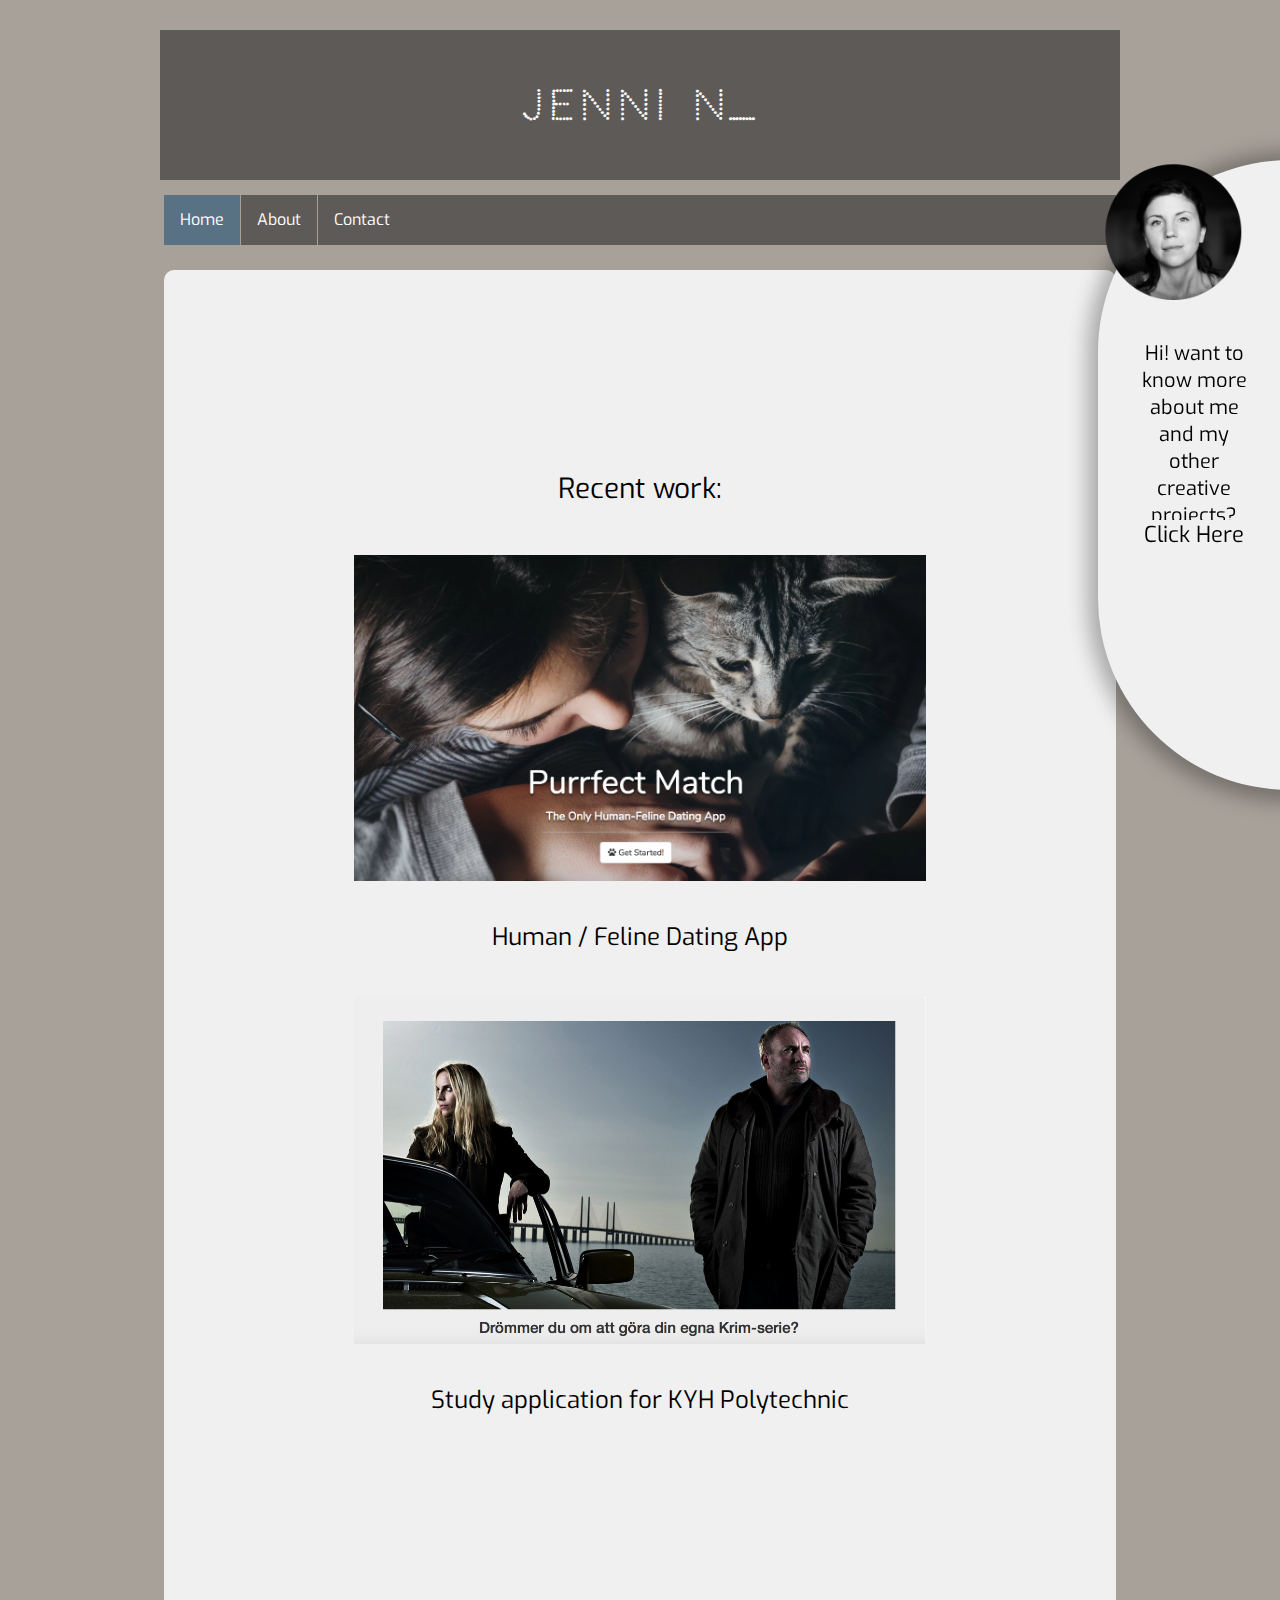
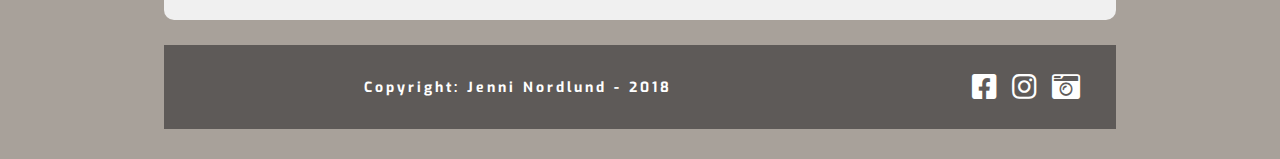
<file: index.html>
<!DOCTYPE html>
<html lang="en">
<head>
  <meta charset="UTF-8">
  <meta name="viewport" content="width=device-width, initial-scale=1.0">
  <meta name="description" content="Looking for a sharp and unique design for your company website or project? Get the skillset from a FrontEnd Developer with an extra ace for design and photography up her sleeve.">
  <meta http-equiv="X-UA-Compatible" content="ie=edge">

  <link rel="stylesheet" href="portfolio.css" type="text/css">
  <link rel="stylesheet" href="contact.html">
  <link href="https://fonts.googleapis.com/css?family=Exo:100%7CGeo" rel="stylesheet">
  <link href="https://fonts.googleapis.com/css?family=Montserrat:200,300,400" rel="stylesheet">
  <link rel="stylesheet" href="https://use.fontawesome.com/releases/v5.3.1/css/all.css">
  <link href="https://fonts.googleapis.com/css?family=Codystar&amp;subset=latin-ext" rel="stylesheet">
  <title>Portfolio</title>
</head>

<body>

  <div class="flex-container" id="typewriter">
    <div id="typedtext"></div>
  </div>

  <div class="flex-container">
    <div class="nav">
      <a class="active" href="#">Home</a>
      <a href="#popup1">About</a>
      <a href="contact.html">Contact</a>
    </div>
  </div>

  <div class="flex-container">
    <div class="content">
      <p id="content-header">Recent work:</p>
        <img src="purrfect_match.png" alt="catdating">
          <p>Human / Feline Dating App</p>
          <img src="tv_film.png" alt="filmproduction">
        <p>Study application for KYH Polytechnic</p>
    </div>

    <div class="side-content">
        <img src="aboutme_circle.png" alt="about_me_portrait">
          <p>Hi! want to know more about me and my other creative projects?</p>
              <div class="button">
                <span>
                <a href="#popup1">Click Here</a>
                </span>
              </div>
          </div>
      </div>


  <div class="flex-container">
    <div class="footer">
      <h6>Copyright: Jenni Nordlund - 2018</h6>
        <a href="https://www.facebook.com/jenni.nordlund"><i class="fab fa-facebook-square "></i></a>
        <a href="https://www.instagram.com/littlemissflawless70/?hl=sv"><i class="fab fa-instagram "></i></a>
        <a href="https://nordlundjenni.myportfolio.com"><i class="fas fa-camera-retro"></i></a>
    </div>
  </div>


  <div id="popup1" class="overlay">
  	<div class="popup">
  		<a class="close" href="#">&times;</a>
        <article>
          <h4>A Photographer that fell for tech</h4>
          I grew up with one of the first home computers from Apple. My family were introduced into the amazing world of internet and graphics through my elder sister who studied communcation and media. I had my own little hobby as an analogue photographer
          and developed my own sense for making creative pictures. I learned how to master the Apple machines, from early Macintosh Performa to the slim and exciting Macbooks. What was beneath the outer shell was as exciting as the software. I made my own custom made computers with the memory, RAM and graphic card I desired. My side interest in photography took a bigger leap and I ended up starting my own studio in 2016. I mostly take photography-sessions in black and white, portrait and documentary. Through the years I developed my own blogs, and created illustrations and photographic art with Adobe Illustrator and Photoshop. These are my biggest hobbies, next to diving into code and de-bugging. If you not catch me at home deep in a creating mood, you'll definitly find me on my longboard, cruising around somewhere. As from 2018 I am now studying Web development to continue one of the main interest in my life. Code and photography has a lot in comment - you can create something out of nothing and then develop it to something amazing.
        </article>
    </div>
  </div>


  <script src="portfolio.js"></script>
  <script src="https://ajax.googleapis.com/ajax/libs/jquery/3.3.1/jquery.min.js"></script>
</body>
</html>
</file>
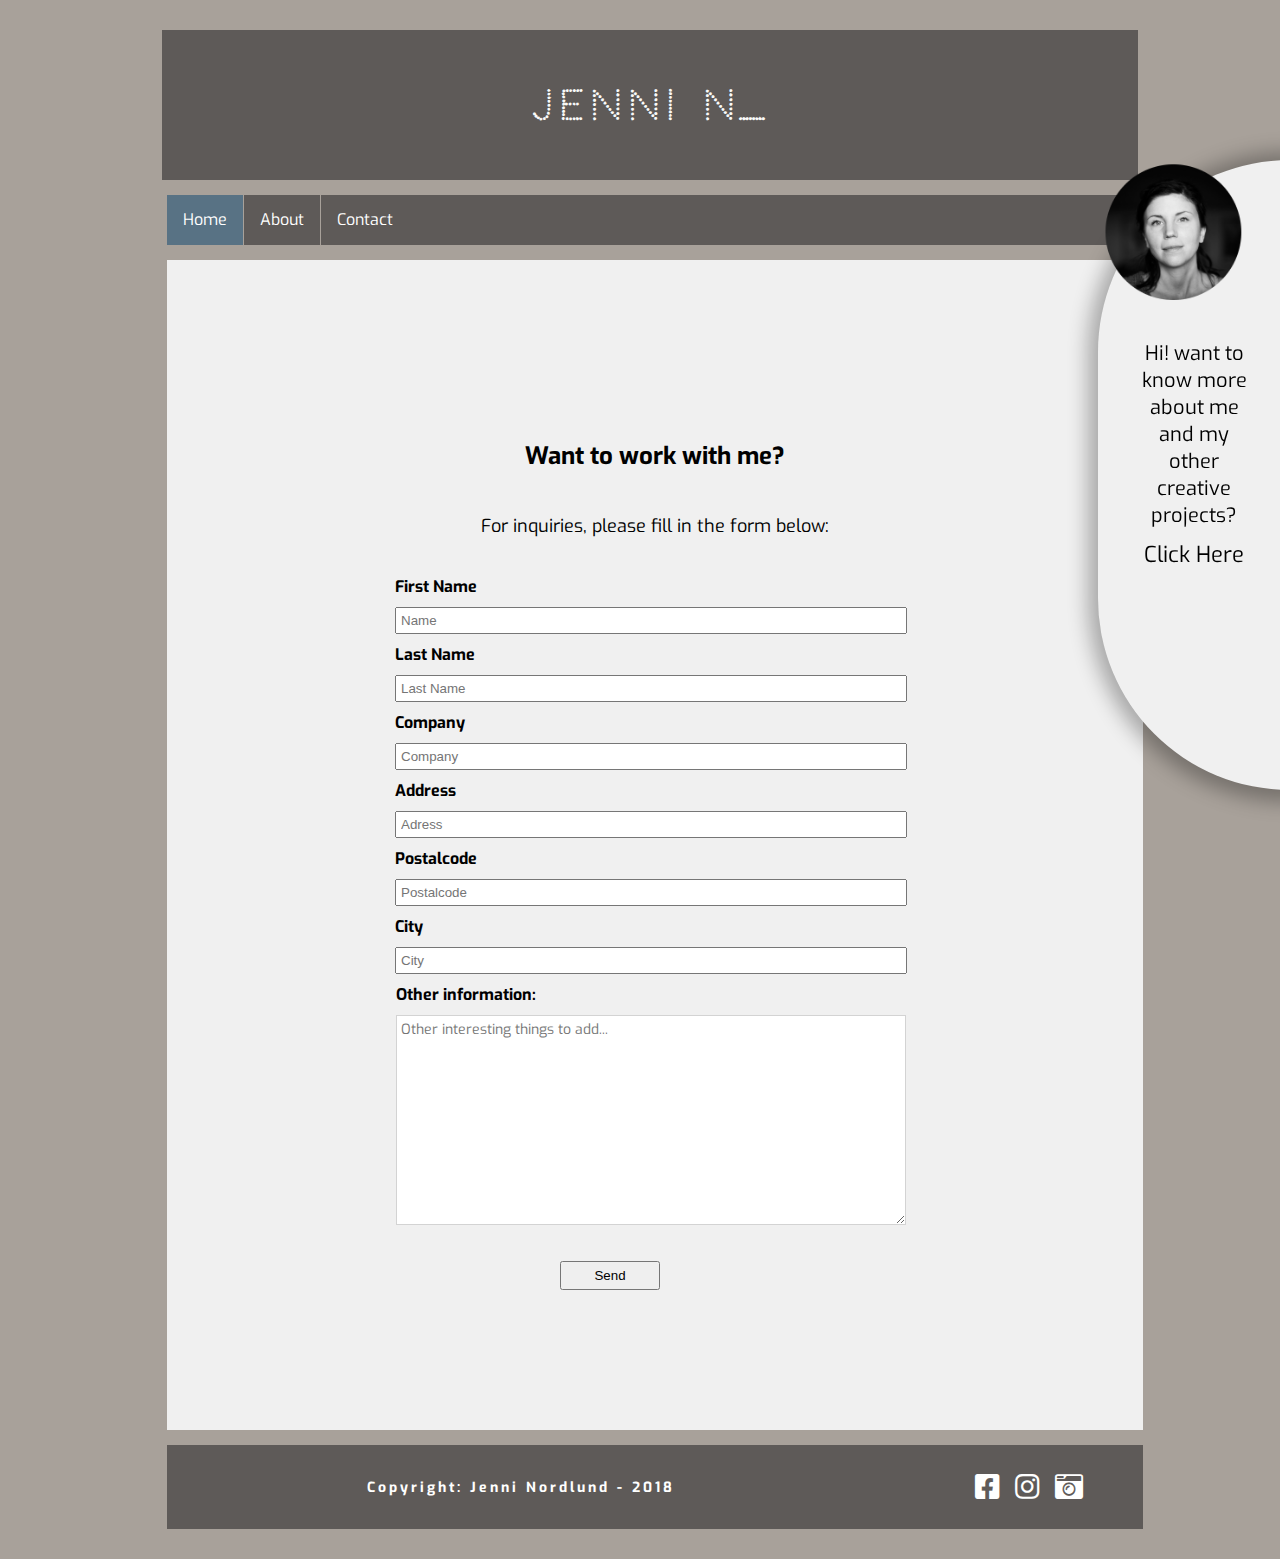
<file: contact.html>
<!DOCTYPE html>
<html lang="en">
<head>
  <meta charset="UTF-8">
  <meta name="viewport" content="width=device-width, initial-scale=1.0">
  <meta name="description" content="Looking for a sharp and unique design for your company website or project? Get the skillset from a FrontEnd Developer with an extra ace for design and photography up her sleeve.">
  <meta http-equiv="X-UA-Compatible" content="ie=edge">

  <link rel="stylesheet" href="index.html">
  <link rel="stylesheet" href="contact.css" type="text/css">
  <link rel="stylesheet" href="portfolio.css" type="text/css">
  <link href="https://fonts.googleapis.com/css?family=Exo:100%7CGeo" rel="stylesheet">
  <link href="https://fonts.googleapis.com/css?family=Montserrat:200,300,400" rel="stylesheet">
  <link rel="stylesheet" href="https://use.fontawesome.com/releases/v5.3.1/css/all.css">
  <link href="https://fonts.googleapis.com/css?family=Codystar&amp;subset=latin-ext" rel="stylesheet">
  <title>Contact</title>
</head>

<body>

  <div class="flex-container" id="typewriter">
    <div id="typedtext"></div>
  </div>

  <div class="flex-container">
    <div class="nav">
      <a class="active" href="index.html">Home</a>
      <a href="#popup1">About</a>
      <a href="contact.html">Contact</a>
    </div>
  </div>

  <div class="flex-container">
    <div class="main">
      <h3> Want to work with me?</h3>
      <p>For inquiries, please fill in the form below:</p>
      <div class="form-group">
      <label>First Name</label>
      <input value="" class="input-control" placeholder="Name" />

      <label class="form-group">Last Name</label>
      <input value="" class="input-control" placeholder="Last Name" />
    </div>

    <div class="form-group">
      <label>Company</label>
      <input value="" class="input-control" placeholder="Company" />
    </div>


    <div class="form-group">
      <label>Address</label>
        <input value="" class="input-control" style="flex: 6" placeholder="Adress" />
    </div>

    <div class="form-group">
      <label>Postalcode</label>
      <input value="" class="input-control" style="flex:2" placeholder="Postalcode" />
    </div>

    <div class="form-group">
      <label>City</label>
      <input value="" class="input-control" style="flex: 6" placeholder="City" />
    </div>



    <div class="form-group">
      <label>Other information:</label>
      <textarea class="input-control" placeholder="Other interesting things to add..."></textarea>
    </div>

    <div class="form-group">
    <label>&nbsp;</label>
    <button id="send">Send</button>

  </div>

  </div>
</div>

<div class="side-content">
    <img src="aboutme_circle.png" alt="about_me_portrait">
      <p>Hi! want to know more about me and my other creative projects?</p>
          <div class="button">
            <span>
            <a href="#popup1">Click Here</a>
            </span>
          </div>
      </div>

      <div id="popup1" class="overlay">
      	<div class="popup">
      		<a class="close" href="#">&times;</a>
            <article>
              <h4>A Photographer that fell for tech</h4>
              I grew up with one of the first home computers from Apple. My family were introduced into the amazing world of internet and graphics through my elder sister who studied communcation and media. I had my own little hobby as an analogue photographer
              and developed my own sense for making creative pictures. I learned how to master the Apple machines, from early Macintosh Performa to the slim and exciting Macbooks. What was beneath the outer shell was as exciting as the software. I made my own custom made computers with the memory, RAM and graphic card I desired. My side interest in photography took a bigger leap and I ended up starting my own studio in 2016. I mostly take photography-sessions in black and white, portrait and documentary. Through the years I developed my own blogs, and created illustrations and photographic art with Adobe Illustrator and Photoshop. These are my biggest hobbies, next to diving into code and de-bugging. If you not catch me at home deep in a creating mood, you'll definitly find me on my longboard, cruising around somewhere. As from 2018 I am now studying Web development to continue one of the main interest in my life. Code and photography has a lot in comment - you can create something out of nothing and then develop it to something amazing.
            </article>
        </div>
      </div>



  <div class="flex-container">
    <div class="footer">
      <h6>Copyright: Jenni Nordlund - 2018</h6>
        <a href="https://www.facebook.com/jenni.nordlund"><i class="fab fa-facebook-square "></i></a>
        <a href="https://www.instagram.com/littlemissflawless70/?hl=sv"><i class="fab fa-instagram "></i></a>
        <a href="https://nordlundjenni.myportfolio.com"><i class="fas fa-camera-retro"></i></a>
    </div>
  </div>




  <script src="portfolio.js"></script>
  <script src="contact.js"></script>
  <script src="https://ajax.googleapis.com/ajax/libs/jquery/3.3.1/jquery.min.js"></script>
</body>
</html>
</file>
<file: portfolio.css>
body {
  background: rgb(168, 161, 154);
  margin: 30px;
}
.flex-container {
          display: flex;
          align-items: center;
          justify-content: center;
          margin: 15px;
        }

#typewriter {
  display: flex;
  align-items: center;
  justify-content: center;
  margin: 10px;

}
#typedtext {
  display: inline-flex;
  width: 80%;
  height: 150px;
  background-color: rgb(94, 90, 88); /*black-brown*/
  font-family: 'Codystar', cursive;
  color: rgb(250, 250, 250);
  font-size: 40px;
  letter-spacing: 6px;
  font-weight: bold;
  align-items: center;
  justify-content: center;
}

.nav {
    display: flex;
    flex-direction: row;
    overflow: hidden;
    background-color: rgb(94, 90, 88); /*black-brown*/
    font-family: 'Exo', sans-serif;
    width: 80%;
    height: 50px;
}

.nav a {
    display: inline-flex;
    color: white;
    text-align: center;
    padding: 14px 16px;
    text-decoration: none;
    border-right: 1px solid rgb(168, 161, 154);
  }

    a:last-child {
      border-right: none;
    }


.nav a:hover {
    background-color: rgb(88, 114, 132); /*grey*/
    color: black;
}

a:hover:not(.active) {
    background-color: rgb(88, 114, 132);
}
.active {
    background-color: rgb(88, 114, 132);
    color: #FFFFFF;
}

.content {
    display: flex;
    flex-direction: column;
    justify-content: center;
    background-color: rgb(240, 240, 240); /*lightgrey*/
    width: 80%;
    height: 150vh;
    margin: 10px;
    border-radius: 10px;
}

#content-header {
  display: flex;
  flex-direction: row;
  justify-content: center;
  text-align: center;
  font-family: 'Exo', sans-serif;
  font-size: 28px;
  width: 100%;

}

.content img {   /* <-- ordna thumbnails till portfolio */
    display: inline-flex;
    flex-direction: column;
    justify-content: center;
    align-self: center;
    transition-timing-function: ease-in-out;
    transition: 2s;
    padding-top: 20px;
    padding-bottom: 20px;
    max-width: 60%;
    height: auto;
}

.content img:hover {
    position: relative;
    -ms-transform: scale(2.0);
    -webkit-transform: scale(0.75);
    transform: scale(1.4);

}

.content p {
  text-align: center;
  font-family: 'Exo', sans-serif;
  font-size: 24px;
  margin-top: 20px;
  max-width: 100%;
  height: auto;
}

.side-content {
  display: inline-flex;
  flex-direction: column;
  height: 70vh;
  width: 15%;
  background: rgb(240, 240, 240); /*lightgrey*/
  right: -20px;
  position: -webkit-fixed;
  position: fixed;
  top: 150px;
  margin: 10px;
  border-radius: 1000px 0px 0px 1000px;
  box-shadow: -webkit-box-shadow: 0px 2px 20px 10px rgba(0,0,0,0.3);
              -moz-box-shadow: 0px 2px 20px 10px rgba(0,0,0,0.3);
              box-shadow: 0px 2px 20px 10px rgba(0,0,0,0.3);
}

.side-content img {
  display: inline-flex;
  flex-direction: column;
  justify-content: center;
  flex-flow: wrap;
  align-self: center;
  transition-timing-function: ease-in-out;
  transition: 2s;
  padding-bottom: 20px;
  padding-right: 30px;
  width: 80%;
}

.side-content img:hover {
  position: relative;
  -ms-transform: scale(2.0);
  -webkit-transform: scale(0.75);
  transform: scale(1.4);
}


.side-content p {
  display: flex;
  flex-flow: wrap;
  flex-direction: row;
  text-align: center;
  font-size: 20px;
  font-family: 'Exo', sans-serif;
  color: rgb(0, 0, 0);
  max-width: 100%;
  height: 150px;
  margin: 20px 40px;
}

.button {
  display: flex;
  flex-flow: wrap;
  flex-direction: row;
  align-self: center;
  justify-content: center;
  margin: 10px 20px 100px 20px;
  height: 50px;
  width: 100px;
  border-radius: 10px;
  text-decoration: none;
}

.button a {
  text-decoration: none;
  font-size: 22px;
  font-family: 'Exo', sans-serif;
  color: rgb(0, 0, 0);
  background: rgb(240, 240, 240); /*lightgrey*/
}

.button a:hover {
    background: rgb(230, 230, 230);
    color: black;
}

/* POP Up Box */
.overlay {
  position: fixed;
  top: 0;
  bottom: 0;
  left: 0;
  right: 0;
  background: rgba(0, 0, 0, 0.5);
  transition: opacity 700ms;
  visibility: hidden;
  opacity: 0;
}
.overlay:target {
  visibility: visible;
  opacity: 1;
}

.popup {
  display: flex;
  flex-direction: row;
  flex-shrink: 1;
  position: fixed;
  margin-left: 300px;
  padding: 20px;
  background-image: url(about_me.png);
  background-size: cover;
  border-radius: 5px;
  width: 800px;
  height: 600px;
  right: 300px;
  top: 50px;
  transition: all 5s ease-in-out;
}

.popup article {
  display: flex;
  flex-direction: column;
  flex-flow: wrap;

  font-size: 16px;
  letter-spacing: 0.8px;
  font-style: normal;
  font-family: 'Montserrat', sans-serif;
  text-align: center;
  text-align: justify;


  margin-right: 250px;
  width: 800px;
  height: 570px;
  padding: 5px 5px 5px 5px;
  border-radius: 10px;
  background: rgba(250, 250, 250, 0.8); /* article background opacity */
}

h4 {
  display: flex;
  flex-direction: column;
  align-content: center;
  justify-content: center;
  flex-flow: wrap;
  font-family: 'Montserrat', sans-serif;
  text-align: center;
  font-size: 24px;
  margin-left: 50px;
}

.popup .close {
  position: absolute;
  top: 20px;
  right: 30px;
  transition: all 200ms;
  font-size: 30px;
  font-weight: bold;
  text-decoration: none;
  color: rgba(250, 250, 250, 0.8);
}
.popup .close:hover {
  color: grey;
}


/* POP Up Box End */

.footer {
    display: flex;
    flex-direction: row;
    flex-flow: wrap;
    align-items: center;
    background-color: rgb(94, 90, 88); /*black-brown*/
    color: #FFFFFF;
    width: 80%;
}

.footer a {
  display: flex;
  align-content: center;
  justify-content: center;
  color: white;
  font-family: 'Exo', sans-serif;
  font-size: 28px;
  letter-spacing: 15px;
  text-decoration: none;

}
.footer a:hover {
  background-color: rgb(94, 90, 88);

}
.footer h6 {
  display: flex;
  color: white;
  font-family: 'Exo', sans-serif;
  font-size: 14px;
  letter-spacing: 3px;
  margin-left: 200px;
  margin-right: 300px;
  text-align: center;
}

@media screen and (max-width: 700px){
  .box{
    width: 70%;
  }
  .popup{
    width: 70%;
  }
}
</file>
<file: contact.css>
co body {
  background: rgb(168, 161, 154);
  margin: 30px;
}
.flex-container {
          display: flex;
          align-items: center;
          justify-content: center;
          margin: 15px;
          width: 100%;
        }

#typewriter {
  display: flex;
  align-items: center;
  justify-content: center;
  margin: 10px;

}
#typedtext {
  display: inline-flex;
  width: 80%;
  height: 150px;
  background-color: rgb(94, 90, 88); /*black-brown*/
  font-family: 'Codystar', cursive;
  color: rgb(250, 250, 250);
  font-size: 40px;
  letter-spacing: 6px;
  font-weight: bold;
  align-items: center;
  justify-content: center;
}

.nav {
    display: flex;
    flex-direction: row;
    overflow: hidden;
    background-color: rgb(94, 90, 88); /*black-brown*/
    font-family: 'Exo', sans-serif;
    width: 80%;
    height: 50px;
}

.nav a {
    display: inline-flex;
    color: white;
    text-align: center;
    padding: 14px 16px;
    text-decoration: none;
    border-right: 1px solid rgb(168, 161, 154);
  }

    a:last-child {
      border-right: none;
    }


.nav a:hover {
    background-color: rgb(88, 114, 132); /*grey*/
    color: black;
}

a:hover:not(.active) {
    background-color: rgb(88, 114, 132);
}
.active {
    background-color: rgb(88, 114, 132);
    color: #FFFFFF;
}

textarea {
   font-family: 'Exo', sans-serif;
   font-size: 14px;
}

 .main-content {
   padding: 20px;
 }

h3 {
  font-family: 'Exo', sans-serif;
  font-size: 24px;
  padding-top: 20px;
}

p {
  font-family: 'Exo', sans-serif;
  font-size: 18px;
  padding-bottom: 20px;
}
.main {
   display: flex;
   justify-content: center;
   align-items: center;
   flex-direction: column;
   background: rgb(240, 240, 240); /*lightgrey*/
   width: 80%;
   height: 130vh;
 }

 .form-group label {
   flex: none;
   align-content: center;
   display: flex;
   font-family: 'Exo', sans-serif;
   width: 200px;
   font-weight: bold;
   font-size: 1em;
 }
 .form-group label.right-inline {
   text-align: right;
   padding-right: 8px;
   padding-left: 10px;
   width: auto;
 }

 .form-group .input-control {
   flex: 1 1 auto;
   align-items: center;
   flex-direction: column;
   display: flex;
   width: 500px;
   margin-bottom: 10px;
   margin-right: 8px;
   padding: 4px;
   margin-top: 10px;
 }

 .form-group textarea {
   width: 500px;
   height: 200px;
   border: 1px solid lightgrey;
 }

 button {
   padding: 5px 15px;
   margin: 5px;
   width: 100px;
 }

 @media (max-width: 768px) {
   .form-group {
     flex-direction: column;
   }
   .form-group .input-control {
     margin-top: 2px;
   }
   .form-group label.right-inline {
     text-align: left;
     padding-right: 0;
     padding-left: 0;
   }
 }

.side-content {
  display: inline-flex;
  flex-direction: column;
  height: 70vh;
  width: 15%;
  background: rgb(240, 240, 240); /*lightgrey*/
  right: -20px;
  position: -webkit-fixed;
  position: fixed;
  top: 150px;
  margin: 10px;
  border-radius: 1000px 0px 0px 1000px;
  box-shadow: -webkit-box-shadow: 0px 2px 20px 10px rgba(0,0,0,0.3);
              -moz-box-shadow: 0px 2px 20px 10px rgba(0,0,0,0.3);
              box-shadow: 0px 2px 20px 10px rgba(0,0,0,0.3);
}

.side-content img {
  display: inline-flex;
  flex-direction: column;
  justify-content: center;
  flex-flow: wrap;
  align-self: center;
  transition-timing-function: ease-in-out;
  transition: 2s;
  padding-bottom: 20px;
  padding-right: 30px;
  width: 80%;
}

.side-content img:hover {
  position: relative;
  -ms-transform: scale(2.0);
  -webkit-transform: scale(0.75);
  transform: scale(1.4);
}


.side-content p {
  display: flex;
  flex-flow: wrap;
  flex-direction: row;
  text-align: center;
  font-size: 20px;
  font-family: 'Exo', sans-serif;
  color: rgb(0, 0, 0);
  max-width: 100%;
  height: 150px;
  margin: 20px 40px;
}

.button {
  display: flex;
  flex-flow: wrap;
  flex-direction: row;
  align-self: center;
  justify-content: center;
  margin: 10px 20px 100px 20px;
  height: 50px;
  width: 100px;
  border-radius: 10px;
  text-decoration: none;
}

.button a {
  text-decoration: none;
  font-size: 22px;
  font-family: 'Exo', sans-serif;
  color: rgb(0, 0, 0);
  background: rgb(240, 240, 240); /*lightgrey*/
}

.button a:hover {
    background: rgb(230, 230, 230);
    color: black;
}


/* POP Up Box */
.overlay {
  position: fixed;
  top: 0;
  bottom: 0;
  left: 0;
  right: 0;
  background: rgba(0, 0, 0, 0.5);
  transition: opacity 700ms;
  visibility: hidden;
  opacity: 0;
}
.overlay:target {
  visibility: visible;
  opacity: 1;
}

.popup {
  display: flex;
  flex-direction: row;
  flex-shrink: 1;
  position: fixed;
  margin-left: 300px;
  padding: 20px;
  background-image: url(about_me.png);
  background-size: cover;
  border-radius: 5px;
  width: 800px;
  height: 600px;
  right: 300px;
  top: 50px;
  transition: all 5s ease-in-out;
}

.popup article {
  display: flex;
  flex-direction: column;
  flex-flow: wrap;

  font-size: 16px;
  letter-spacing: 0.8px;
  font-style: normal;
  font-family: 'Montserrat', sans-serif;
  text-align: center;
  text-align: justify;


  margin-right: 250px;
  width: 800px;
  height: 570px;
  padding: 5px 5px 5px 5px;
  border-radius: 10px;
  background: rgba(250, 250, 250, 0.8); /* article background opacity */
}

h4 {
  display: flex;
  flex-direction: column;
  align-content: center;
  justify-content: center;
  flex-flow: wrap;
  font-family: 'Montserrat', sans-serif;
  text-align: center;
  font-size: 24px;
  margin-left: 50px;
}

.popup .close {
  position: absolute;
  top: 20px;
  right: 30px;
  transition: all 200ms;
  font-size: 30px;
  font-weight: bold;
  text-decoration: none;
  color: rgba(250, 250, 250, 0.8);
}
.popup .close:hover {
  color: grey;
}
/* POP Up Box End */

.footer {
    display: flex;
    flex-direction: row;
    flex-flow: wrap;
    align-items: center;
    background-color: rgb(94, 90, 88); /*black-brown*/
    color: #FFFFFF;
    width: 80%;
}

.footer a {
  display: flex;
  align-content: center;
  justify-content: center;
  color: white;
  font-family: 'Exo', sans-serif;
  font-size: 28px;
  letter-spacing: 15px;
  text-decoration: none;

}
.footer a:hover {
  background-color: rgb(94, 90, 88);

}
.footer h6 {
  display: flex;
  color: white;
  font-family: 'Exo', sans-serif;
  font-size: 18px;
  letter-spacing: 3px;
  margin-left: 200px;
  margin-right: 300px;
  text-align: center;
}

@media screen and (max-width: 700px){
  .box{
    width: 70%;
  }
  .popup{
    width: 70%;
  }
}


@media (max-width: 768px) {
  .main-content {
    padding: 20px 8px;
  }
}
</file>
